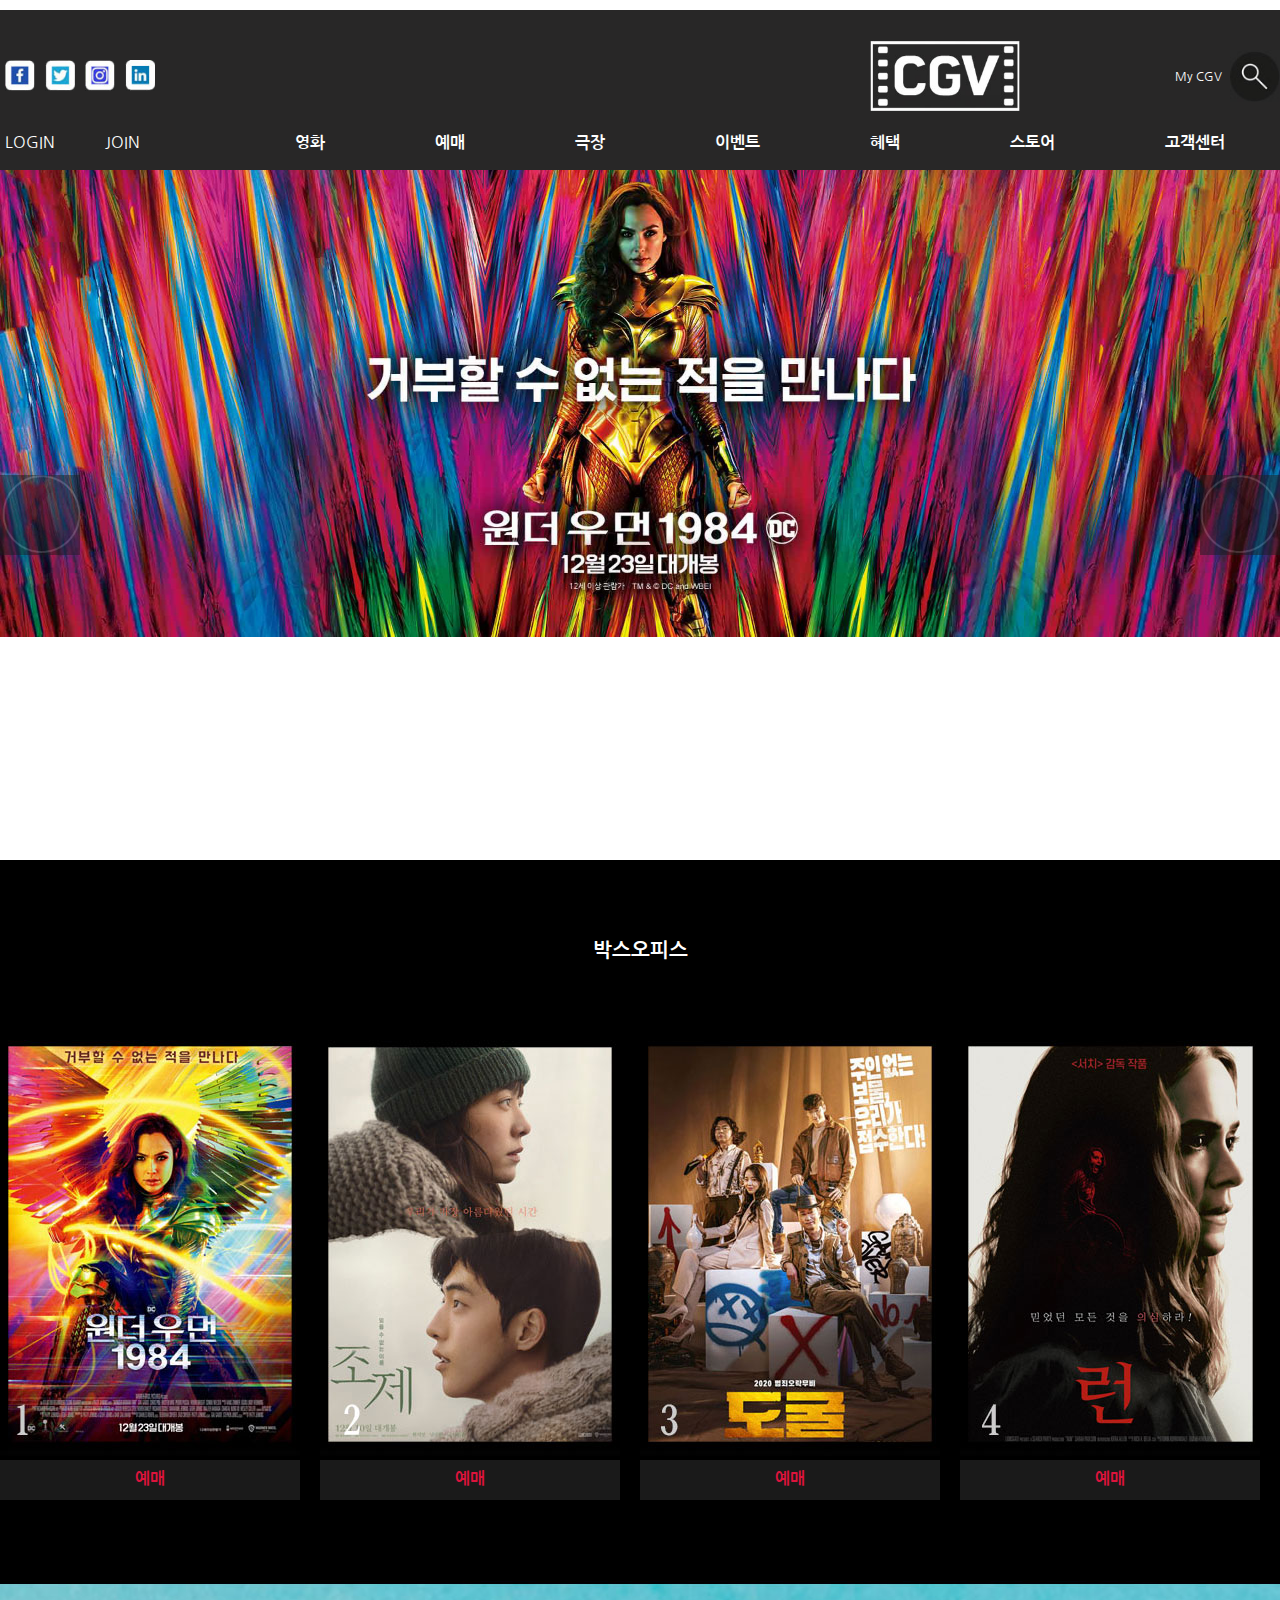
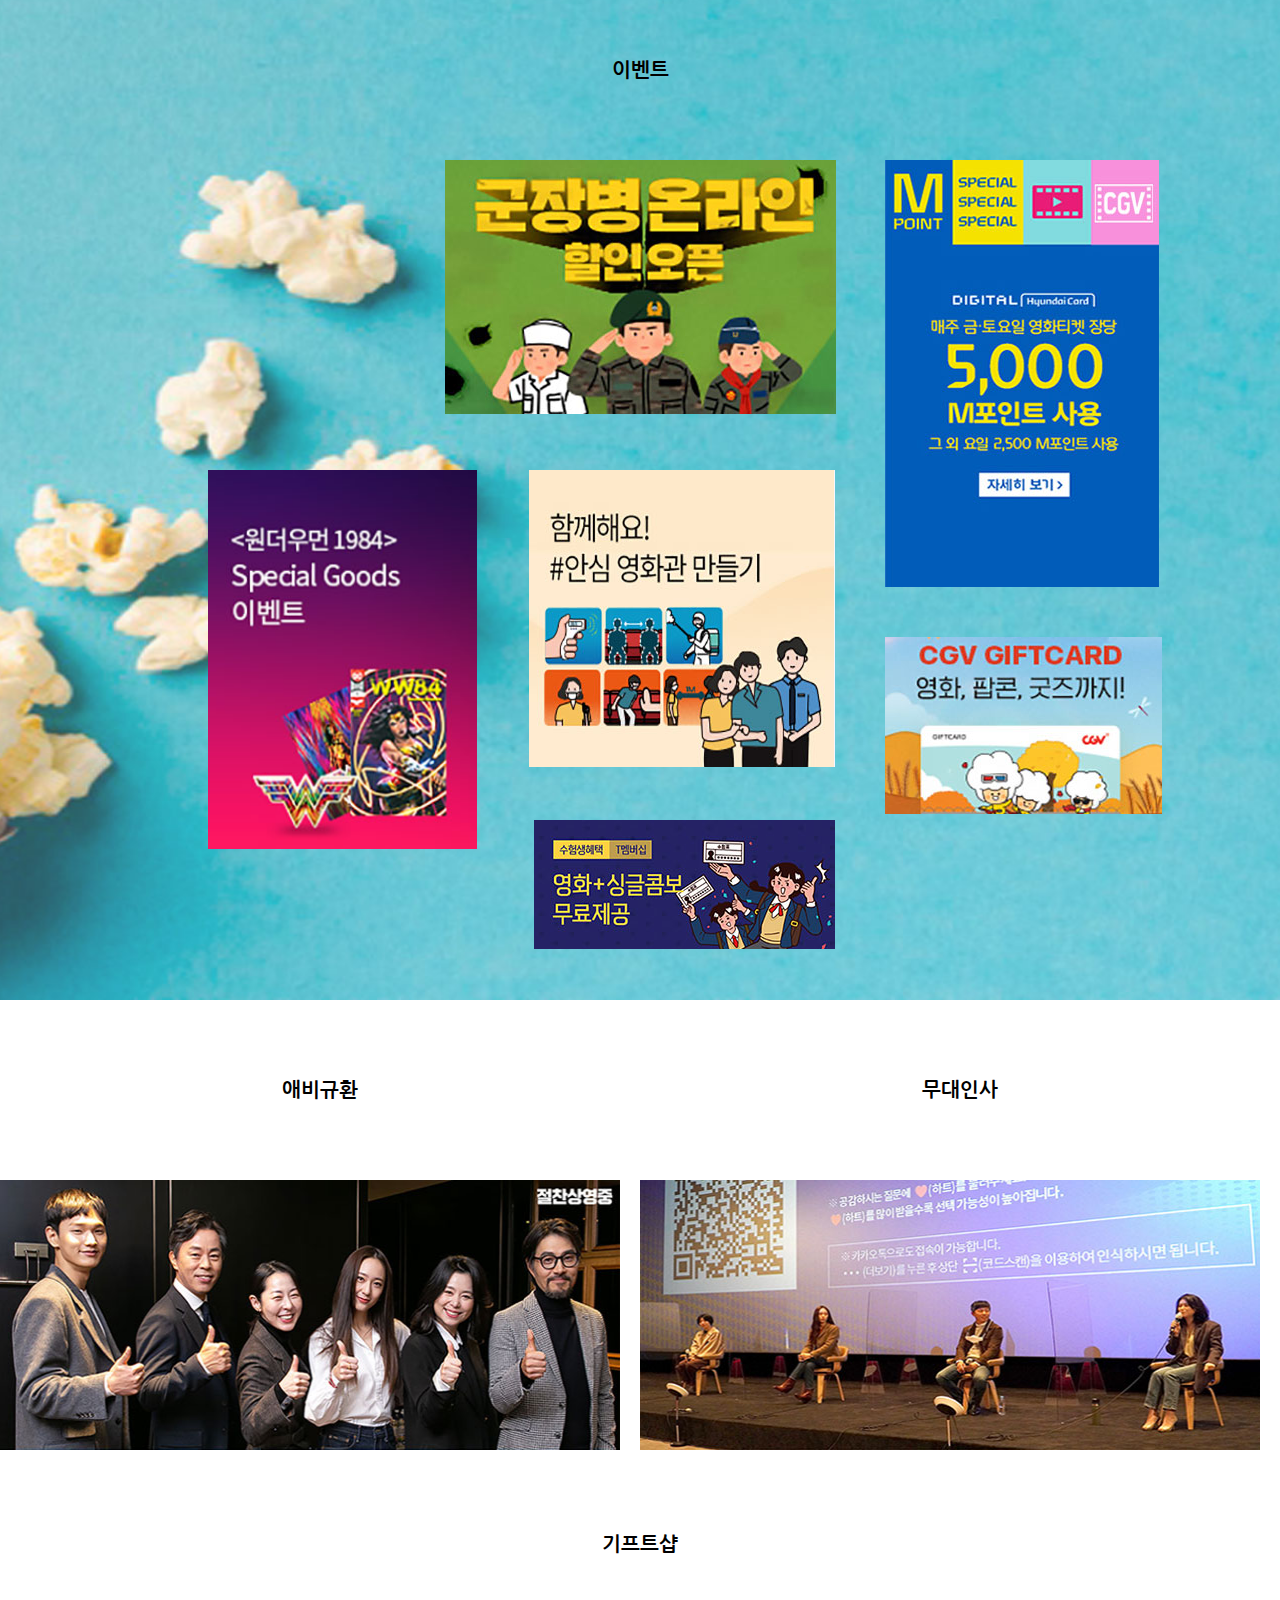
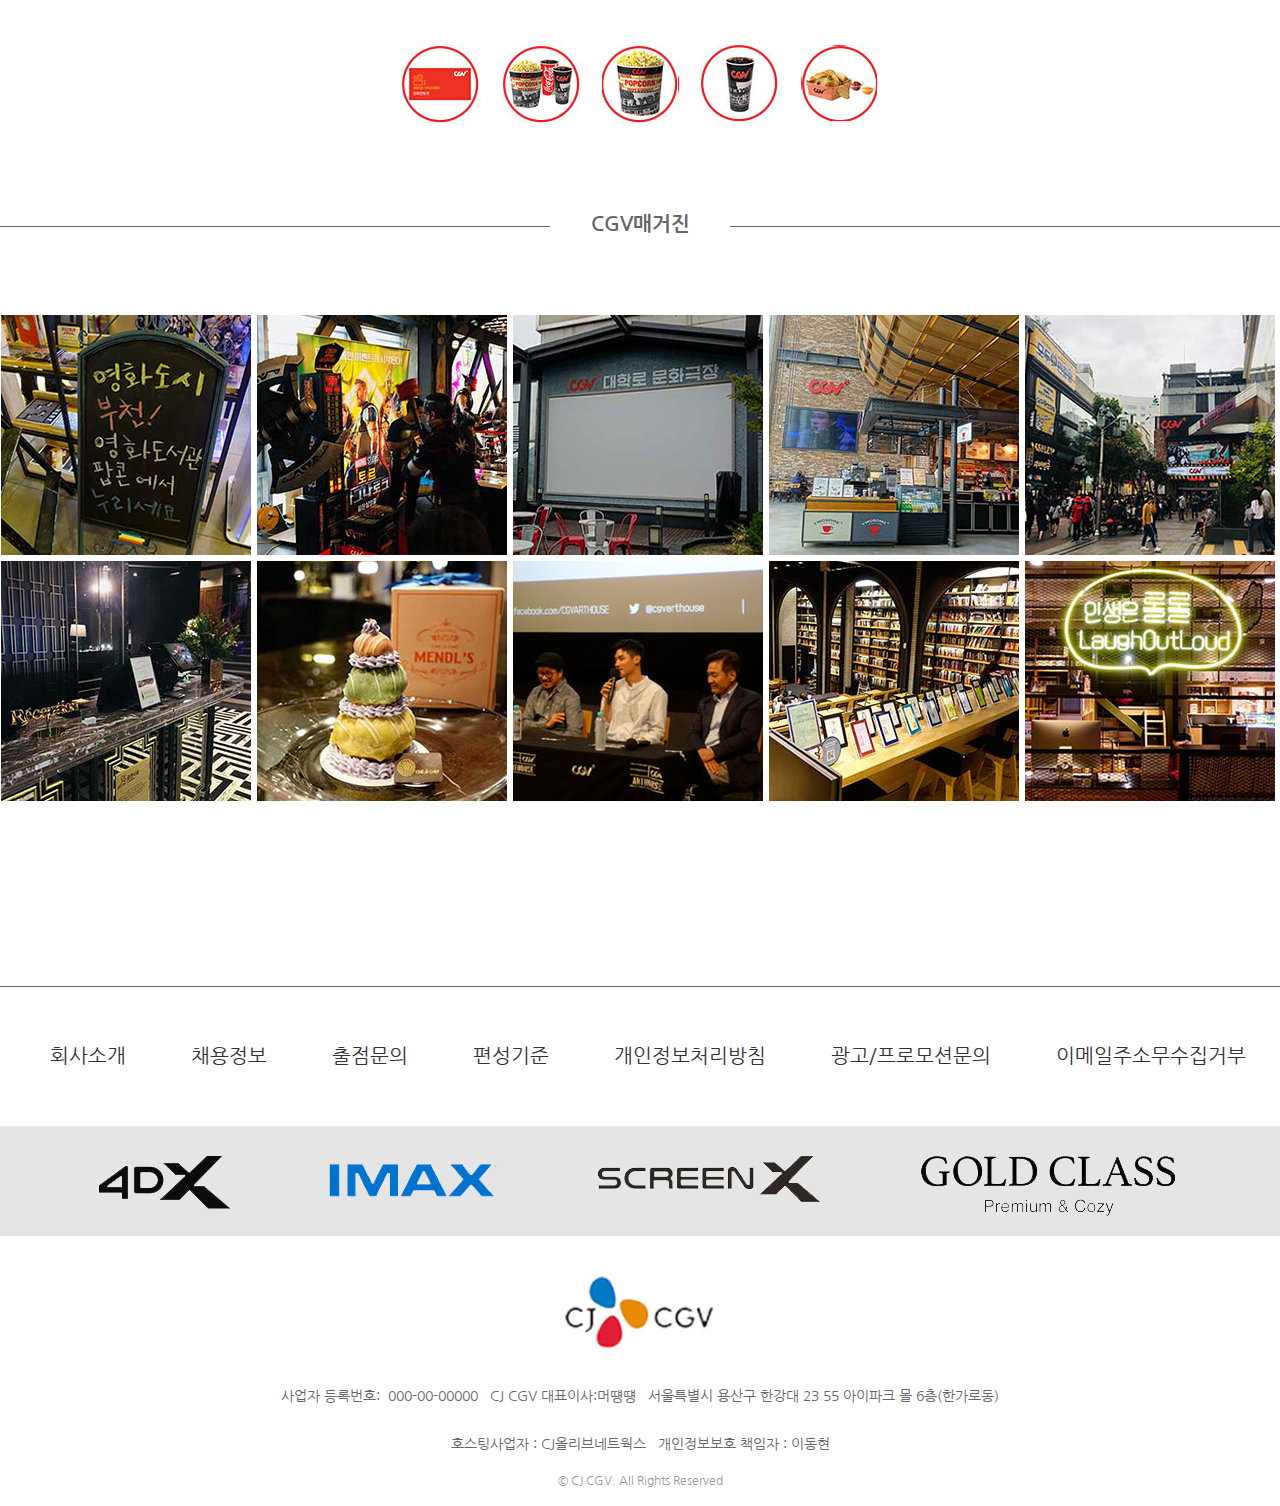
<file: index.html>
<!DOCTYPE html>
<html lang="en">

<head>
	<meta charset="UTF-8">
	<title>CGV</title>
	
	<!--메인css연결-->
	<link href="css/CGV.css" type="text/css" rel="stylesheet">
	<!--파비콘-->
	<link href="img-CGV/Fab123.jpg" type="image" rel="shortcut icon">
</head>

<body>
	<div class="wrap">
		<header>
			<div class="box_center">
				<div class="h_sns">
					<ul>
						<li>
							<a href="https://www.facebook.com/CJCGV">
								<img src="img-CGV/SNS1.jpg" alt="페이스북">
							</a>
						</li>
						<li>
							<a href="https://twitter.com/cgv_korea">
								<img src="img-CGV/SNS2.jpg" alt="트위터">
							</a>
						</li>
						<li>
							<a href="https://www.instagram.com/cgv_korea/">
								<img src="img-CGV/SNS3.jpg" alt="인스타">
							</a>
						</li>
						<li>
							<a href="https://www.cgv.co.kr/discount/">
								<img src="img-CGV/SNS4.jpg" alt="아이엔">
							</a>
						</li>
					</ul>
				</div>
				<div class="logo">
					<a href="index.html">
						<img src="img-CGV/Lo1.jpg">
					</a>
				</div>
				<div class="custom">
					<ul>
						<li>
							<a href="#">
								My CGV
							</a>
						</li>
						<li>
							<a href="#">
								<img src="img-CGV/Q.jpg" alt="돋보기">
							</a>
						</li>
					</ul>
				</div>
			</div>
			<!--내비게이션-->
			<div class="navi">
				<div class="navi_in">
					<div class="navi_left">
						<ul>
							<li>
								<a href="#">LOGIN</a>
							</li>
							<li>
								<a href="#">JOIN</a>
							</li>
						</ul>
					</div>

					<nav>
						<ul>
							<li>
								<a href="#">영화</a>
								<!--서브메뉴-->
								<ul class="sub">
									<li>
										<a href="#">무비차트</a>
									</li>
									<li>
										<a href="#">HD 트레일러</a>
									</li>
									<li>
										<a href="#">무비파인더</a>
									</li>
									<li>
										<a href="#">CGV아트하우스</a>
									</li>
								</ul>
							</li>
							<li>
								<a href="#">예매</a>
								<ul class="sub">
									<li>
										<a href="#">빠른예매</a>
									</li>
									<li>
										<a href="#">상연시간표</a>
									</li>
								</ul>
							</li>
							<li>
								<a href="#">극장</a>
								<ul class="sub">
									<li>
										<a href="#">CGV극장</a>
									</li>
									<li>
										<a href="#">특별관</a>
									</li>
									<li>
										<a href="#">CLUB서비스</a>
									</li>
								</ul>
							</li>
							<li>
								<a href="#">이벤트</a>
								<ul class="sub">
									<li>
										<a href="#">진행중이벤트</a>
									</li>
									<li>
										<a href="#">지난이벤트</a>
									</li>
									<li>
										<a href="#">당첨자발표</a>
									</li>
								</ul>
							</li>
							<li>
								<a href="#">혜택</a>
								<ul class="sub">
									<li>
										<a href="#">CGV멤버쉽</a>
									</li>
									<li>
										<a href="#">제휴/할인</a>
									</li>
								</ul>
							</li>
							<li>
								<a href="ment.html">스토어</a>
								<ul class="sub">
									<li>
										<a href="#">베스트</a>
									</li>
									<li>
										<a href="#">관람권</a>
									</li>
									<li>
										<a href="#">스낵음료</a>
									</li>
								</ul>
							</li>
							<li>
								<a href="#">고객센터</a>
							</li>
						</ul>
					</nav>
				</div>
				<!--navi_in end-->
				<!--서브메뉴변경-->
				<!--<div class="sub_bg">
					<im src="#" alt="서브메뉴 이미지나오기">
				</div>-->

			</div>
			<!--navi-->
		</header>

		<section class="slide">
			<ul>
				<li>
					<a href="#">
						<img src="img-CGV/se1.jpg" alt="조제">
					</a>
				</li>
				<li>
					<a href="#">
						<img src="img-CGV/se2.jpg" alt="소울">
					</a>
				</li>
				<li>
					<a href="#">
						<img src="img-CGV/se3.jpg" alt="원더우먼">
					</a>
				</li>
			</ul>
			<a href="#" class="prev">
				<img src="img-CGV/1Ll.jpg" alt="이전">
			</a>
			<a href="#" class="next">
				<img src="img-CGV/2rl.jpg" alt="다음">
			</a>
		</section>

		<section class="event">
			<div class="box_center">
				<h1>박스오피스</h1>
				<ul>
					<li>
						<a href="#">
							<img src="img-CGV/Box1.jpg" alt="1원더우먼">
							<div class="des">
								<h3>예매</h3>
							</div>
						</a>
					</li>
					<li>
						<a href="#">
							<img src="img-CGV/Box2.jpg" alt="2조제">
							<div class="des">
								<h3>예매</h3>
							</div>
						</a>
					</li>
					<li>
						<a href="#">
							<img src="img-CGV/Box3.jpg" alt="3도굴">
							<div class="des">
								<h3>예매</h3>
							</div>
						</a>
					</li>
					<li>
						<a href="#">
							<img src="img-CGV/Box4.jpg" alt="런">
							<div class="des">
								<h3>예매</h3>
							</div>
						</a>
					</li>
				</ul>
			</div>
		</section>

		<section class="menu">
			<div class="box_center">
				<h1>이벤트</h1>
				<div class="menu_in">
					<div class="m1">
						<a href="#">
							<img src="img-CGV/EV1.jpg" alt="군인">
						</a>
					</div>
					<div class="m2">
						<a href="#">
							<img src="img-CGV/EV2.jpg" alt="포인트">
						</a>
					</div>
					<div class="m3">
						<a href="#">
							<img src="img-CGV/EV3.jpg" alt="원더우먼 1984">
						</a>
					</div>
					<div class="m4">
						<a href="#">
							<img src="img-CGV/EV4.jpg" alt="영화 팝콘 쿠폰까지">
						</a>
					</div>
					<div class="m5">
						<a href="#">
							<img src="img-CGV/EV5.jpg" alt="안심 영화관">
						</a>
					</div>
					<div class="m6">
						<a href="#">
							<img src="img-CGV/EV6.jpg" alt="학생">
						</a>
					</div>
				</div>
			</div>
		</section>

		<section class="store">
			<div class="box_center">
				<div class="doqlrb">
					<h1>애비규환</h1>
					<a href="#">
						<img src="img-CGV/mo1.jpg" alt="엄지">
					</a>
				</div>
				<div class="doqlrb">
					<h1>무대인사</h1>
					<a href="#">
						<img src="img-CGV/mo2.jpg" alt="무대">
					</a>
				</div>
			</div>
		</section>

		<section class="sns">
			<div class="box_center">
				<h1>기프트샵</h1>
				<div class="rlvmxm">
					<ul>
						<li>
							<a href="#">
								<img src="img-CGV/OO1.jpg" alt="영화">
							</a>
						</li>
						<li>
							<a href="#">
								<img src="img-CGV/OO2.jpg" alt="콤보">
							</a>
						</li>
						<li>
							<a href="#">
								<img src="img-CGV/OO3.jpg" alt="팝콘">
							</a>
						</li>
						<li>
							<a href="#">
								<img src="img-CGV/OO4.jpg" alt="콜라">
							</a>
						</li>
						<li>
							<a href="#">
								<img src="img-CGV/OO5.jpg" alt="스낵">
							</a>
						</li>
					</ul>
				</div>
			</div>
		</section>

		<section class="insta">
			<div class="box_center">
				<h1>CGV매거진</h1>
				<ul>
					<li>
						<a href="#">
							<img src="img-CGV/Ma1.jpg">
						</a>
					</li>
					<li>
						<a href="#">
							<img src="img-CGV/Ma2.jpg">
						</a>
					</li>
					<li>
						<a href="#">
							<img src="img-CGV/Ma3.jpg">
						</a>
					</li>
					<li>
						<a href="#">
							<img src="img-CGV/Ma4.jpg">
						</a>
					</li>
					<li>
						<a href="#">
							<img src="img-CGV/Ma5.jpg">
						</a>
					</li>
					<li>
						<a href="#">
							<img src="img-CGV/Ma6.jpg">
						</a>
					</li>
					<li>
						<a href="#">
							<img src="img-CGV/Ma7.jpg">
						</a>
					</li>
					<li>
						<a href="#">
							<img src="img-CGV/Ma8.jpg">
						</a>
					</li>
					<li>
						<a href="#">
							<img src="img-CGV/Ma9.jpg">
						</a>
					</li>
					<li>
						<a href="#">
							<img src="img-CGV/Ma10.jpg">
						</a>
					</li>
				</ul>
			</div>
		</section>

		<footer>
			<div class="info">
				<div class="box_center">
					<ul>
						<li>
							<a href="#">회사소개</a>
						</li>
						<li>
							<a href="#">채용정보</a>
						</li>
						<li>
							<a href="#">출점문의</a>
						</li>
						<li>
							<a href="#">편성기준</a>
						</li>
						<li>
							<a href="#">개인정보처리방침</a>
						</li>
						<li>
							<a href="#">광고/프로모션문의</a>
						</li>
						<li>
							<a href="#">이메일주소무수집거부</a>
						</li>
					</ul>
				</div>
			</div>
			<div class="list">
				<div class="box_center">
					<ul>
						<li>
							<img src="img-CGV/T1.png">
						</li>
						<li class="t2">
							<img src="img-CGV/T2.png" alt="t2">
						</li>
						<li>
							<img src="img-CGV/T3.png">
						</li>
						<li>
							<img src="img-CGV/T4.png">
						</li>
					</ul>
				</div>
			</div>
			<div class="f_ligo">
				<img src="img-CGV/T5.jpg" alt="로고">
			</div>
			<address>
				사업자 등록번호:&nbsp; 000-00-00000 &nbsp; CJ CGV 대표이사:머떙떙 &nbsp; 서울특별시 용산구 한강대 23 55 아이파크 몰 6층(한가로동)<br> <br>호스팅사업자 : CJ올리브네트웍스 &nbsp;
				개인정보보호 책임자 : 이동현
			</address>
			<p>© CJ CGV. All Rights Reserved</p>
		</footer>
	</div>
</body></html>
</file>
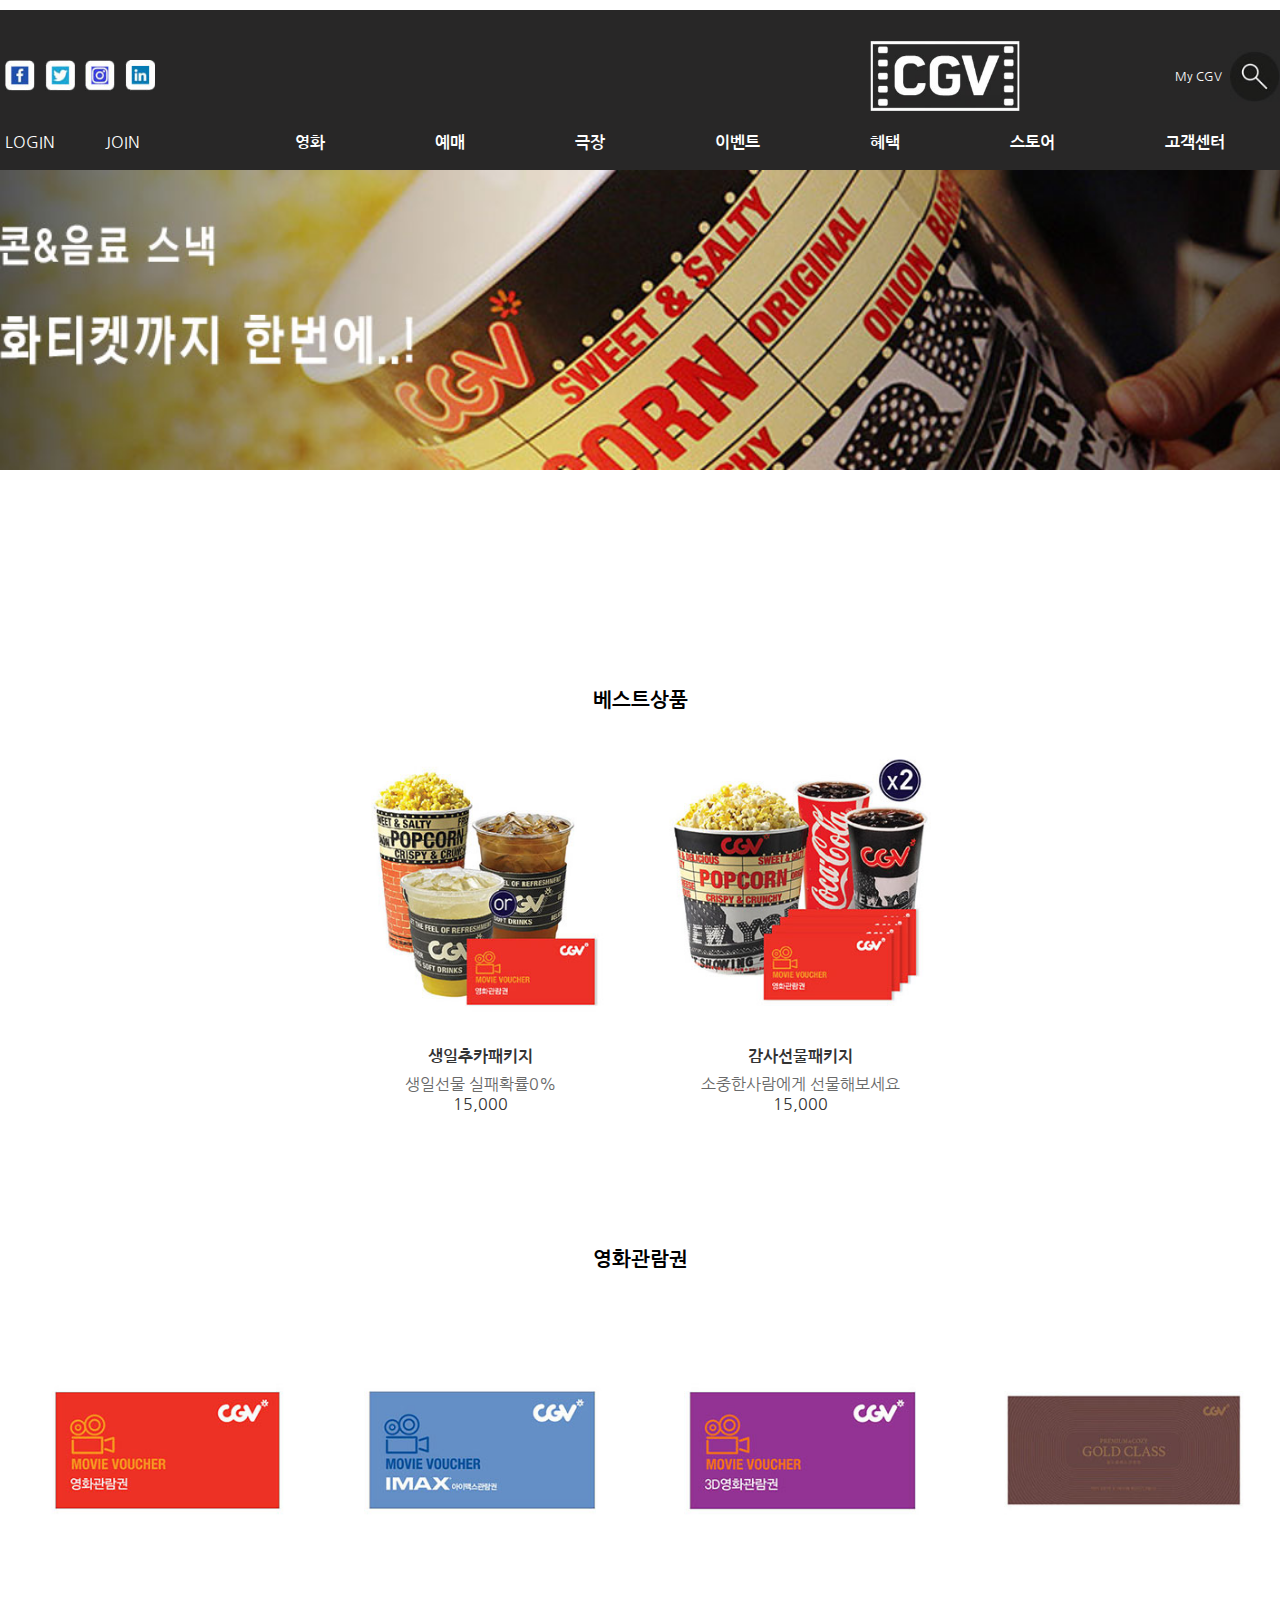
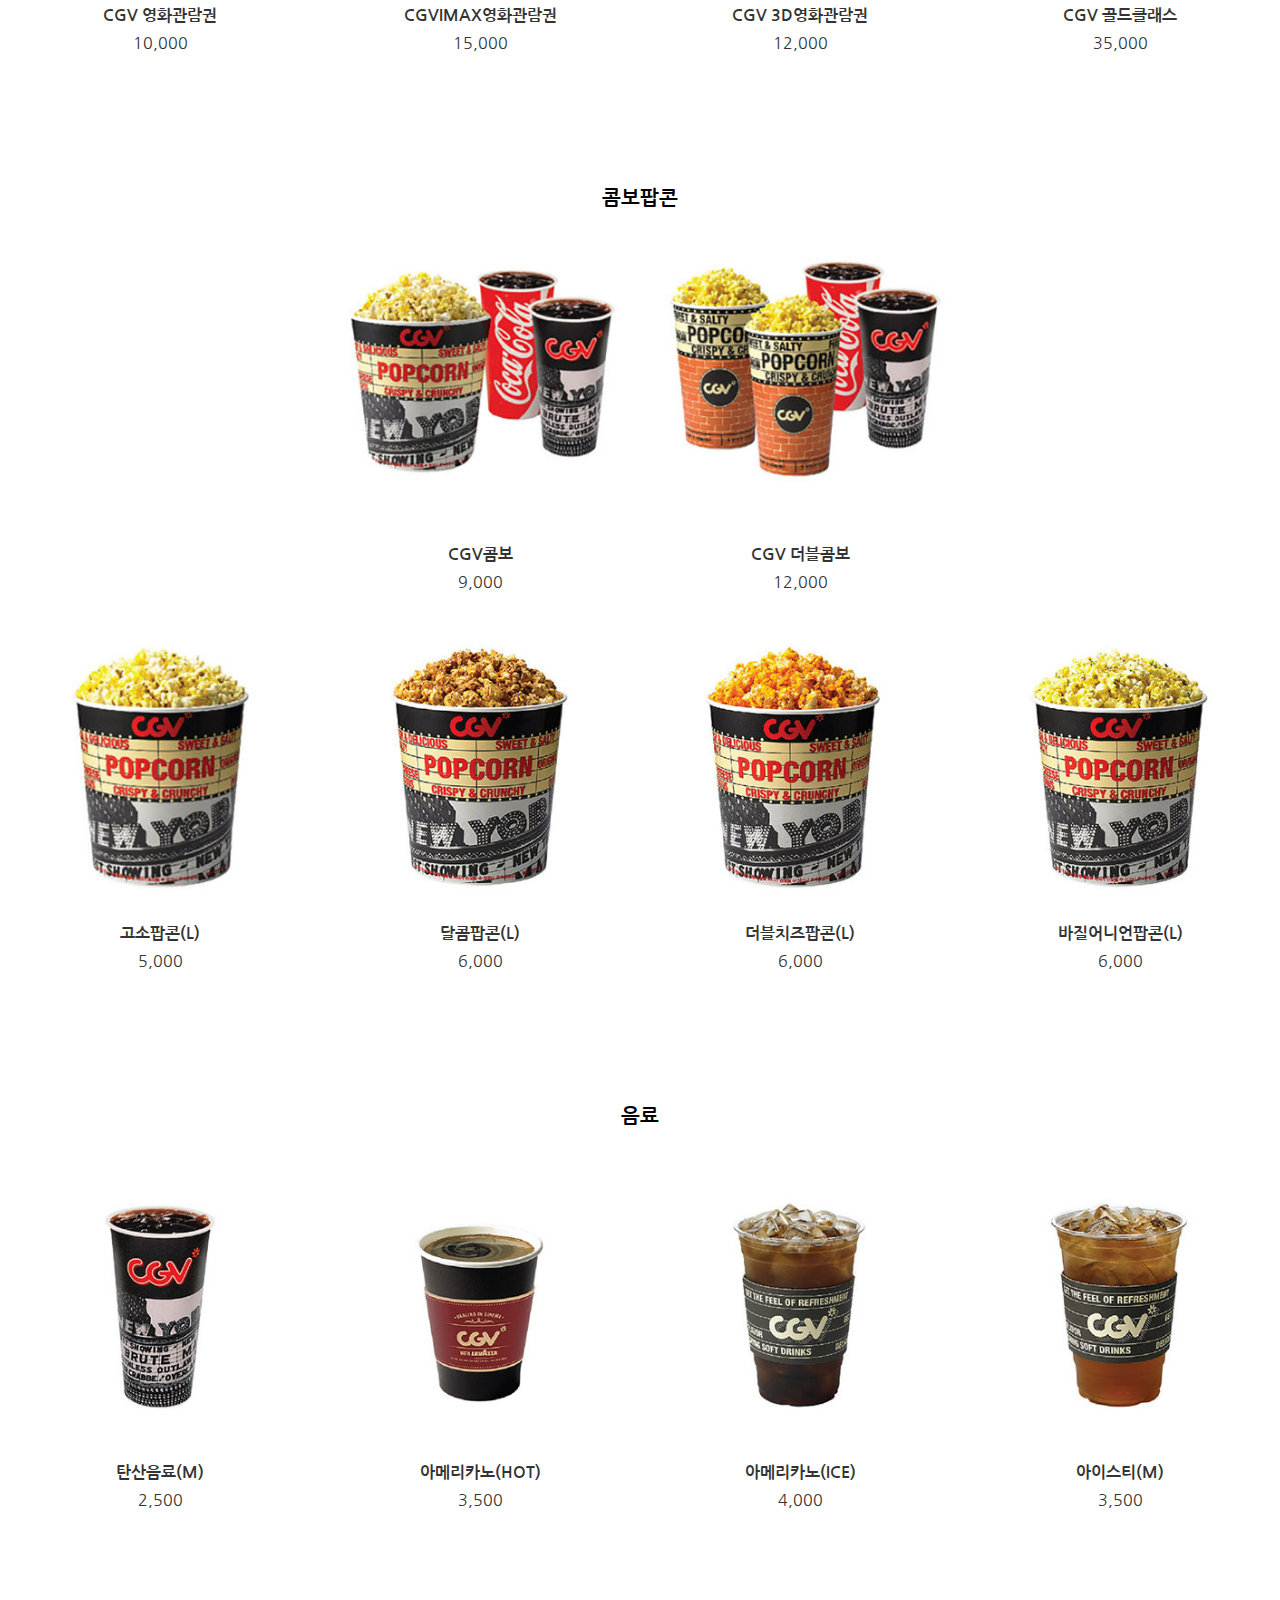
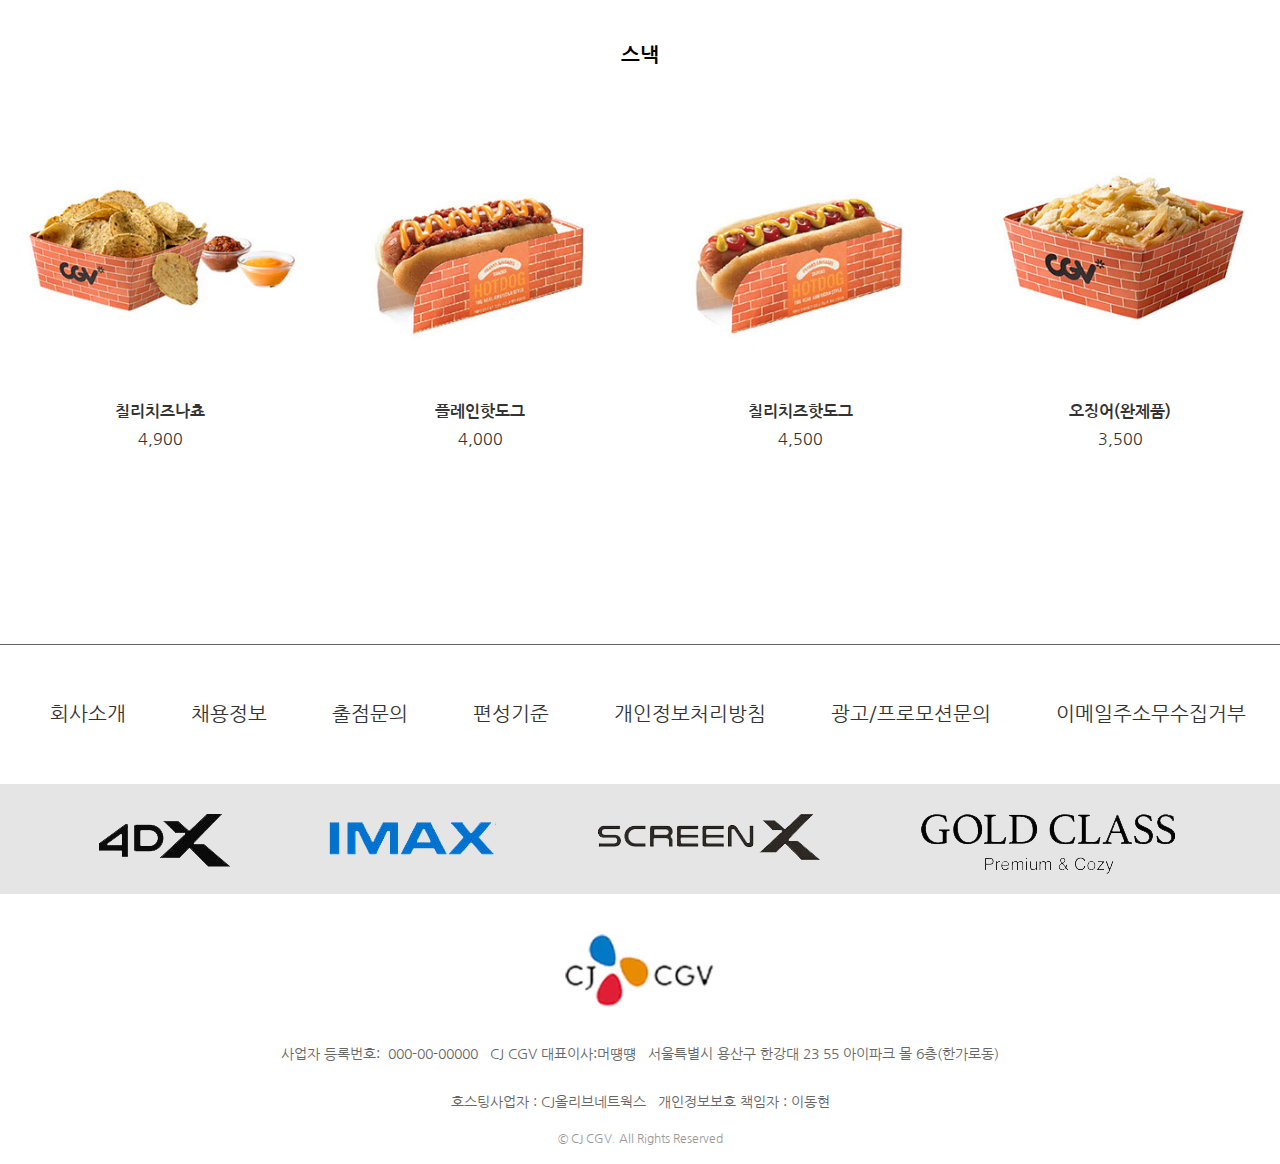
<file: ment.html>
<!DOCTYPE html>
<html lang="en">

<head>
	<meta charset="UTF-8">
	<title>CGV</title>

	<link href="css/CGV.css" type="text/css" rel="stylesheet">
	<link href="css/CGV_sub.css" type="text/css" rel="stylesheet">

	<!--파비콘-->
	<link href="img-CGV/Fab123.jpg" type="image" rel="shortcut icon">
</head>

<body>
	<div class="wrap">
		<header>
			<div class="box_center">
				<div class="h_sns">
					<ul>
						<li>
							<a href="https://www.facebook.com/CJCGV">
								<img src="img-CGV/SNS1.jpg" alt="페이스북">
							</a>
						</li>
						<li>
							<a href="https://twitter.com/cgv_korea">
								<img src="img-CGV/SNS2.jpg" alt="트위터">
							</a>
						</li>
						<li>
							<a href="https://www.instagram.com/cgv_korea/">
								<img src="img-CGV/SNS3.jpg" alt="인스타">
							</a>
						</li>
						<li>
							<a href="https://www.cgv.co.kr/discount/">
								<img src="img-CGV/SNS4.jpg" alt="아이엔">
							</a>
						</li>
					</ul>
				</div>
				<div class="logo">
					<a href="index.html">
						<img src="img-CGV/Lo1.jpg">
					</a>
				</div>
				<div class="custom">
					<ul>
						<li>
							<a href="#">
								My CGV
							</a>
						</li>
						<li>
							<a href="#">
								<img src="img-CGV/Q.jpg" alt="돋보기">
							</a>
						</li>
					</ul>
				</div>
			</div>
			<!--내비게이션-->
			<div class="navi">
				<div class="navi_in">
					<div class="navi_left">
						<ul>
							<li>
								<a href="#">LOGIN</a>
							</li>
							<li>
								<a href="#">JOIN</a>
							</li>
						</ul>
					</div>

					<nav>
						<ul>
							<li>
								<a href="#">영화</a>
								<!--서브메뉴-->
								<ul class="sub">
									<li>
										<a href="#">무비차트</a>
									</li>
									<li>
										<a href="#">HD 트레일러</a>
									</li>
									<li>
										<a href="#">무비파인더</a>
									</li>
									<li>
										<a href="#">CGV아트하우스</a>
									</li>
								</ul>
							</li>
							<li>
								<a href="#">예매</a>
								<ul class="sub">
									<li>
										<a href="#">빠른예매</a>
									</li>
									<li>
										<a href="#">상연시간표</a>
									</li>
								</ul>
							</li>
							<li>
								<a href="#">극장</a>
								<ul class="sub">
									<li>
										<a href="#">CGV극장</a>
									</li>
									<li>
										<a href="#">특별관</a>
									</li>
									<li>
										<a href="#">CLUB서비스</a>
									</li>
								</ul>
							</li>
							<li>
								<a href="#">이벤트</a>
								<ul class="sub">
									<li>
										<a href="#">진행중이벤트</a>
									</li>
									<li>
										<a href="#">지난이벤트</a>
									</li>
									<li>
										<a href="#">당첨자발표</a>
									</li>
								</ul>
							</li>
							<li>
								<a href="#">혜택</a>
								<ul class="sub">
									<li>
										<a href="#">CGV멤버쉽</a>
									</li>
									<li>
										<a href="#">제휴/할인</a>
									</li>
								</ul>
							</li>
							<li>
								<a href="ment.html">스토어</a>
								<ul class="sub">
									<li>
										<a href="#">베스트</a>
									</li>
									<li>
										<a href="#">관람권</a>
									</li>
									<li>
										<a href="#">스낵음료</a>
									</li>
								</ul>
							</li>
							<li>
								<a href="#">고객센터</a>
							</li>
						</ul>
					</nav>
				</div>
				<!--navi_in end-->
				<!--서브메뉴변경-->
				<!--<div class="sub_bg">
					<im src="#" alt="서브메뉴 이미지나오기">
				</div>-->

			</div>
			<!--navi-->
		</header>

		<section class="sub_title">
			<h1></h1>
		</section>

		<section class="sub_menu">
			<div class="box_center">
				<div class="qptmxm">
					<h1>베스트상품</h1>
					<ul>
						<li>
							<a href="#">
								<img src="img-cgvs/BT1.jpg" alt="콤보1">
								<h2>생일추카패키지</h2>
								<p class="tor">생일선물 실패확률0%</p>
								<p>15,000</p>
							</a>
						</li>
						<li>
							<a href="#">
								<img src="img-cgvs/BT2.jpg" alt="콤보2">
								<h2>감사선물패키지</h2>
								<p class="tor">소중한사람에게 선물해보세요</p>
								<p>15,000</p>
							</a>
						</li>
					</ul>
				</div>
				<section>
				<div class="dudghk">
					<h1>영화관람권</h1>
					<ul>
						<li>
							<a href="#">
								<img src="img-cgvs/Rhks1.jpg" alt="빨강">
								<h2>CGV 영화관람권</h2>
								<p>10,000</p>
							</a>
						</li>
						<li>
							<a href="#">
								<img src="img-cgvs/Rhks2.jpg" alt="파랑">
								<h2>CGVIMAX영화관람권</h2>
								<p>15,000</p>
							</a>
						</li>
						<li>
							<a href="#">
								<img src="img-cgvs/Rhks3.jpg" alt="보라">
								<h2>CGV 3D영화관람권</h2>
								<p>12,000</p>
							</a>
						</li>
						<li>
							<a href="#">
								<img src="img-cgvs/Rhks4.jpg" alt="갈색">
								<h2>CGV 골드클래스</h2>
								<p>35,000</p>
							</a>
						</li>
					</ul>
				</div>
				</section>
				<section>
				<div class="zhaqh">
					<h1>콤보팝콘</h1>
					<ul>
						<li>
							<a href="#">
								<img src="img-cgvs/POP1.jpg" alt="1">
								<h2>CGV콤보</h2>
								<p>9,000</p>
							</a>
						</li>
						<li>
							<a href="#">
								<img src="img-cgvs/POP2.jpg" alt="2">
								<h2>CGV 더블콤보</h2>
								<p>12,000</p>
							</a>
						</li>
					</ul>
				</div>
				</section>
				<section>
				<div class="vkqzhs">
					<ul>
						<li>
							<a href="#">
								<img src="img-cgvs/POP3.jpg" alt="3">
								<h2>고소팝콘(L)</h2>
								<p>5,000</p>
							</a>
						</li>
						<li>
							<a href="#">
								<img src="img-cgvs/POP4.jpg" alt="4">
								<h2>달콤팝콘(L)</h2>
								<p>6,000</p>
							</a>
						</li>
						<li>
							<a href="#">
								<img src="img-cgvs/POP5.jpg" alt="5">
								<h2>더블치즈팝콘(L)</h2>
								<p>6,000</p>
							</a>
						</li>
						<li>
							<a href="#">
								<img src="img-cgvs/POP6.jpg" alt="6">
								<h2>바질어니언팝콘(L)</h2>
								<p>6,000</p>
							</a>
						</li>
					</ul>
				</div>
				</section>
				<section>
				<div class="dmafy">
					<h1>음료</h1>
					<ul>
						<li>
							<a href="#">
								<img src="img-cgvs/Be1.jpg" alt="음료1">
								<h2>탄산음료(M)</h2>
								<p>2,500</p>
							</a>
						</li>
						<li>
							<a href="#">
								<img src="img-cgvs/Be2.jpg" alt="음료2">
								<h2>아메리카노(HOT)</h2>
								<p>3,500</p>
							</a>
						</li>
						<li>
							<a href="#">
								<img src="img-cgvs/Be3.jpg" alt="음료3">
								<h2>아메리카노(ICE)</h2>
								<p>4,000</p>
							</a>
						</li>
						<li>
							<a href="#">
								<img src="img-cgvs/Be4.jpg" alt="음료4">
								<h2>아이스티(M)</h2>
								<p>3,500</p>
							</a>
						</li>
					</ul>
				</div>
				</section>
				<section>
				<div class="tmsor">
					<h1>스낵</h1>
					<ul>
						<li>
							<a href="#">
								<img src="img-cgvs/Sn1.jpg" alt="스낵1">
								<h2>칠리치즈나쵸</h2>
								<p>4,900</p>
							</a>
						</li>
						<li>
							<a href="#">
								<img src="img-cgvs/Sn2.jpg" alt="스낵2">
								<h2>플레인핫도그</h2>
								<p>4,000</p>
							</a>
						</li>
						<li>
							<a href="#">
								<img src="img-cgvs/Sn3.jpg" alt="스낵3">
								<h2>칠리치즈핫도그</h2>
								<p>4,500</p>
							</a>
						</li>
						<li>
							<a href="#">
								<img src="img-cgvs/Sn4.jpg" alt="스낵4">
								<h2>오징어(완제품)</h2>
								<p>3,500</p>
							</a>
						</li>
					</ul>
				</div>
				</section>
			</div>
		</section>

		<footer>
			<div class="info">
				<div class="box_center">
					<ul>
						<li>
							<a href="#">회사소개</a>
						</li>
						<li>
							<a href="#">채용정보</a>
						</li>
						<li>
							<a href="#">출점문의</a>
						</li>
						<li>
							<a href="#">편성기준</a>
						</li>
						<li>
							<a href="#">개인정보처리방침</a>
						</li>
						<li>
							<a href="#">광고/프로모션문의</a>
						</li>
						<li>
							<a href="#">이메일주소무수집거부</a>
						</li>
					</ul>
				</div>
			</div>
			<div class="list">
				<div class="box_center">
					<ul>
						<li>
							<img src="img-CGV/T1.png">
						</li>
						<li class="t2">
							<img src="img-CGV/T2.png" alt="t2">
						</li>
						<li>
							<img src="img-CGV/T3.png">
						</li>
						<li>
							<img src="img-CGV/T4.png">
						</li>
					</ul>
				</div>
			</div>
			<div class="f_ligo">
				<img src="img-CGV/T5.jpg" alt="로고">
			</div>
			<address>
				사업자 등록번호:&nbsp; 000-00-00000 &nbsp; CJ CGV 대표이사:머떙떙 &nbsp; 서울특별시 용산구 한강대 23 55 아이파크 몰 6층(한가로동)<br> <br>호스팅사업자 : CJ올리브네트웍스 &nbsp;
				개인정보보호 책임자 : 이동현
			</address>
			<p>© CJ CGV. All Rights Reserved</p>
		</footer>
	</div>
</body></html>
</file>
<file: css/CGV.css>
@import url('https://fonts.googleapis.com/css2?family=Nanum+Gothic:wght@700&display=swap');

@font-face {
	font-family: NEXONLv1GothicLowOTFBold;
	src: url(../font/fire.eot) NEXONLv1GothicLowOTFBold('eot');
	src: url(../font/fire.woff)NEXONLv1GothicLowOTFBold('woff');
	src: url(../font/fire.woff2)NEXONLv1GothicLowOTFBold('woff2');
}

* {
	margin: 0;
	padding: 0;
}

li {
	list-style: none;
}

a {
	text-decoration: none;
	display: block;
	color: #333;
	font-family: 'Nanum Gothic', sans-serif;
}

img {
	width: 100%
}

body {
	font-family: 'Nanum Gothic', sans-serif;
}

.wrap {
	width: 100%;
}

header,
section,
footer {
	width: 100%;
	float: left;
}

.box_center {
	width: 1280px;
	margin: 0 auto;
}

header {
	height: 160px;
	background-color: #282727;
	margin-top: 10px;
	z-index: 100;
	position: relative;
}

header .box_center {
	height: 110px;

}

header .h_sns {
	float: left;
	margin-top: 45px;
}

header .h_sns ul li {
	width: 30px;
	float: left;
	margin: 5px;
}

header .logo {
	width: 150px;
	position: absolute;
	/*가운데정렬하는 코딩*/
	top: 30px;
	left: 920px;
	margin-left: -50px;
	/*-(width/2)*/

}

/*custom*/
header .custom {
	float: right;
	margin-top: 40px;

}

header .custom ul li {
	float: left;
	width: 50px;
}

header .custom ul li:first-child {
	margin-top: 20px;
	margin-right: 5px;
}

header .custom ul li a {
	font-size: 12px;
	color: white;
}

/*메뉴영역*/

header .navi {
	clear: both;
	/*width: 100%;
	height: 100px; 선그리기
	/*border-top: 1px solid #fff;
	border-bottom: 1px solid #fff;*/
}

header .navi .navi_in {
	width: 1280px;
	margin: 0 auto;
}

header .navi .navi_in .navi_left {
	float: left;
}

header .navi .navi_in .navi_left ul li {
	float: left;
	margin: 7px 0;
}

header .navi .navi_in .navi_left ul li a {
	color: #fff;
	font-size: 16px;
	padding: 5px;
	margin-right: 40px;
}

header .navi .navi_in .navi_left ul li a:hover {
	color: aquamarine;
}

header .navi .navi_in nav {
	float: right;
	/*z-index: 10;
	position: relative;*/
}

/*주메뉴*/

header .navi .navi_in nav > ul > li {
	float: left;
}

header .navi .navi_in nav > ul > li > a {
	padding: 15px 55px;
	font-size: 16px;
	color: #fff;
	font-weight: bold;
}

header .navi .navi_in nav > ul > li > a:hover {
	color: aquamarine;
	/*마우스 오버 글자색 변경*/
}

/*서브메뉴*/

header .navi .navi_in .sub {
	background-color: rgba(0, 0, 0, 0.6);
	height: 130px;
	height: 0px;
	transition: all 0.5s;
	overflow: hidden;

}

header .navi .navi_in .sub li a {
	font-size: 12px;
	text-align: center;
	padding: 8px;
	color: #fff;

}

header .navi .navi_in nav:hover .sub {
	height: 130px;
}

header .navi .navi_in .sub li a:hover {
	color: aquamarine;
}

/*header .sub_bg { 서브메뉴 이미지 스타일
background-color: #fff;
	width: 100%;
	height: 400px;
	position: absolute;
	top:170px;
	left: 0; z-index:5;
}
header .sub_bg img {
	width: 220px;
	position: absolute;
	left: 50%;
	margin-left: -630px; top:101px; top:90px;
}*/

/*슬라이드*/

.slide {
	width: 100%;
	height: 690px;
	position: relative;
}

.slide ul li {
	position: absolute;
	height: 100%;
}

.slide > a {
	position: absolute;
	width: 80px;
	opacity: 0.5;
	top: 50%;
	margin-top: -40px;
	/* - (height/2)*/
}

.slide .prev {
	left: 0;
}

.slide .next {
	right: 0;
}

.prev:hover {
	background: #fff;
}

.next:hover {
	background: #fff;
}

/*박스오피스*/
.event {
	background-color: black;
}

.event .box_center > h1 {
	text-align: center;
	font-size: 20px;
	margin-top: 80px;
	margin-bottom: 80px;
	color: #fff;
}

.event ul li {
	float: left;
	margin-right: 20px;
	width: 300px;
	margin-bottom: 80px;
}

.event ul li:last-child {
	margin-right: 0;
}

.event ul li .des {
	padding: 10px 5px;
	height: 20px;
	text-align: center;
	color: crimson;
	background-color: rgba(255, 255, 255, 0.1);
	font-size: 14px;
}

.event ul li .des:hover {
	color: aquamarine;
}

/*.event ul li .des img {
	width: 30px;
	margin-right: 10px;
}*/
/*.event ul li .des h3 {
	margin-top: 20px;
	font-size: 12px;
	color: crimson;
	line-height: 20px;
}*/

/*이벤트 메뉴*/
.menu {
	width: 100%;
	height: 1020px;
	background-image: url(../img-CGV/EP.jpg);
	background-repeat: no-repeat;
	background-size: cover;
	background-position: center;
}

.menu .box_center h1 {
	text-align: center;
	font-size: 20px;
	margin-top: 80px;
	margin-bottom: 80px;
}

.menu .box_center {}

.menu .menu_in {
	width: 890px;
	margin: 0 auto;
	position: relative;
}

/*.menu .menu_in p {
	color: #fff;
	font-size: 14px;
}

.menu .menu_in h3 {
	color: #fdc23e;
	font-size: 16px;
}*/

/*.menu .menu_in a {
	width: 100px;
	margin-top: 10px;
}

.menu .menu_in a img {
	float: left;
	width: 30px;
}

.menu .menu_in a span {
	float: left;
	margin-top: 7px;
	margin-left: 10px;
}*/

.menu .menu_in .m1 {
	position: absolute;
	width: 391px;
	height: 254px;
	left: 250px;
}

.menu .menu_in .m2 {
	position: absolute;
	width: 274px;
	height: 450px;
	left: 690px;
}

.menu .menu_in .m3 {
	position: absolute;
	width: 269px;
	height: 367px;
	top: 310px;
	right: 608px;
}

.menu .menu_in .m4 {
	position: absolute;
	width: 277px;
	height: 177px;
	top: 477px;
	left: 690px
}

.menu .menu_in .m5 {
	position: absolute;
	width: 306px;
	height: 297px;
	top: 310px;
	right: 250px;
}

.menu .menu_in .m6 {
	position: absolute;
	width: 301px;
	height: 129px;
	top: 660px;
	right: 250px;
}

.store .doqlrb {
	float: left;
}

.store .doqlrb img {
	margin-right: 20px;
	width: 620px;
	height: 270px;
}

.store h1 {
	text-align: center;
	font-size: 20px;
	margin-top: 80px;
	margin-bottom: 80px;
}

/*기프트샵*/

.sns h1 {
	text-align: center;
	font-size: 20px;
	margin-top: 80px;
	margin-bottom: 80px;
}

.sns .rlvmxm ul {
	width: 500px;
	margin: 0 auto;
}

.sns .rlvmxm ul li {
	float: left;
	width: 80px;
	height: 80px;
	margin: 10px;
}

/* CGV 매거진*/

.insta h1 {
	text-align: center;
	font-size: 20px;
	margin-top: 80px;
	margin-bottom: 80px;
	position: relative;
	color: #666;
}

.insta h1:before {
	content: "";
	width: 550px;
	height: 1px;
	background-color: #666;
	position: absolute;
	left: 0px;
	top: 12px;
}

.insta h1:after {
	content: "";
	width: 550px;
	height: 1px;
	background-color: #666;
	position: absolute;
	right: 0px;
	top: 12px;
}


.insta ul li {
	display: inline-table;
	width: 250px;
	margin: 1px;
}

/*프터*/

footer {
	margin-top: 180px;
	height: 330px;
	padding: 50px 0;
	border-top: 1px solid #666;
}


footer .box_center {
	width: 1280px;
	margin: 0 auto;
}

footer .info ul li {
	float: left;
	margin-left: 35px;
	margin-bottom: 50px;
}

footer ul li a {
	padding: 7px 15px;
	font-size: 20px;
}

/*footer .info ul li a:after {
	content: "|";
	float: right;
	margin-left: 55px;
	color: #666;
}*/

/*3번째 li의 자식객체 a태그 스타일*/

/*footer .info ul li:nth-last-child(3) a {
	font-weight: bold;
	color: #fdc23e;
}*/

/*마지막 li 의 자식객체 a태그 오른쪽의 | 삭제*/

/*footer .info ul li:last-child:after {
	content: "";
	margin-right: 0;
}*/

footer .list {
	clear: both;
	padding-top: 30px;
	background-color: rgba(0,0,0,0.1);
	height: 80px;
}

footer .list ul li {
	float: left;
	margin-left: 99px;
}

footer .list .t2{
	margin-top: 8px;
}

footer .f_ligo {
	width: 150px;
	margin: 0 auto;
	padding-top: 40px;
	clear: both;
	margin-bottom: 30px;
}

footer address {
	color: #666;
	font-size: 14px;
	text-align: center;
	line-height: 24px;
	font-style: normal;
}

footer p {
	text-align: center;
	font-size: 12px;
	line-height: 50px;
	color: #999;
}
</file>
<file: css/CGV_sub.css>
.sub_title {
	width: 100%;
	height: 300px;
	background-image: url(../img-cgvs/SE4.jpg);
	background-position: center;
	background-size: cover;
	background-repeat: no-repeat;
	font-size: 50px;
	text-align: center;
	line-height: 300px;
}

.sub_title h1 {
	font-size: 50px;
	text-align: center;
	line-height: 200px;
	font-family: fire;
}

.sub_menu {
	margin-top: 100px;
}

.sub_menu h1 {
	text-align: center;
	font-size: 20px;
	margin-top: 120px;
	margin-bottom: 20px;
}

.sub_menu p {
	text-align: center;
}

.sub_menu .tor {
	color:dimgrey;
}

.sub_menu ul li {
	width: 290px;
	margin: 15px;
	float: left;
}

.sub_menu ul li h2 {
	font-size: 16px;
	text-align: center;
	margin: 10px 0;
}
.sub_menu .qptmxm ul {
	width: 640px;
	margin: 0 auto;
}
.sub_menu .zhaqh ul {
	width: 640px;
	margin: 0 auto;
}
</file>
